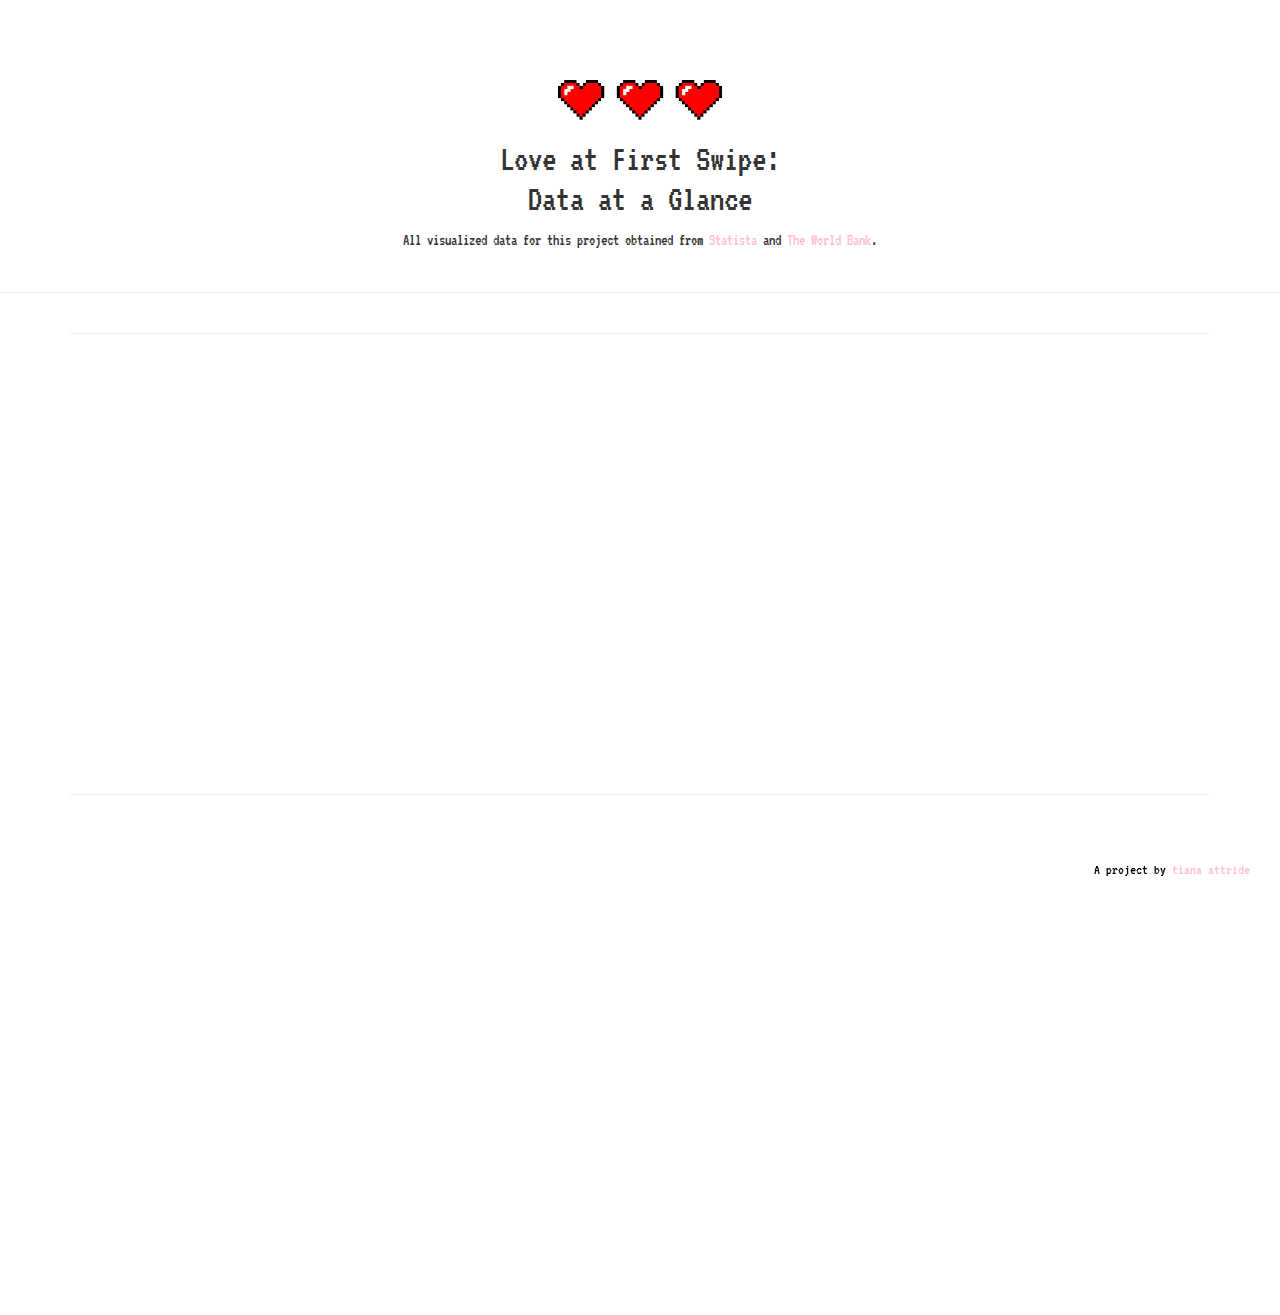
<file: data.html>
<!DOCTYPE html>
<html lang="en">

<head>
	<meta name="viewport" content="width=device-width, initial-scale=1.0" http-equiv="Content-Type" content="text/html" charset="utf-8" />
	<link rel="shortcut icon" href="media/heart.png" sizes="16x16" type="image/png">
	<title>Love at First Swipe: Data at a Glance</title>

	<!--Stylesheets-->
	<link href="https://fonts.googleapis.com/css?family=Concert+One|VT323" rel="stylesheet">
	<link rel="stylesheet" href="https://maxcdn.bootstrapcdn.com/bootstrap/3.3.7/css/bootstrap.min.css" integrity="sha384-BVYiiSIFeK1dGmJRAkycuHAHRg32OmUcww7on3RYdg4Va+PmSTsz/K68vbdEjh4u" crossorigin="anonymous">
	<link rel="stylesheet" type="text/css" href="https://cdn.datatables.net/1.10.19/css/jquery.dataTables.min.css">
	<link rel="stylesheet" type="text/css" href="css/datastyle.css">
</head>

<body>
	<div id="datatitle" style="margin-bottom:40px;">
		<img src="media/hearts.gif" alt="blinking hearts" style="height:40px;">
		<h1>Love at First Swipe:<br> Data at a Glance</h1>
		<p>All visualized data for this project obtained from <a href="https://www.statista.com" target="_blank">Statista</a> and <a href="http://www.worldbank.org/" target="_blank">The World Bank</a>.</p>
	</div>
	<hr>
	<div class="container">

		<!-- International Internet Users DataTable-->
		<table id="international-internet-users-datatable" width="100%; margin-bottom:60px;"></table>

		<hr>
		<!-- Domestic Internet Users-->
		<div id="domestic-internet-users" style="width:100%; height:400px; margin-bottom:40px;"></div>
		<hr>
		<!-- International Internet Users-->
		<div id="international-internet-users" style="width:100%; height:400px; margin-bottom:40px;"></div>
	</div>
	<br></br>

	<div id="byline">
		<p>A project by <a href="https://www.tianaisonline.com" target="_blank">tiana attride</a></p>
	</div>
	<br>

	<!--Java & jQuery-->
	<script src="https://code.jquery.com/jquery-3.3.1.slim.min.js" integrity="sha256-3edrmyuQ0w65f8gfBsqowzjJe2iM6n0nKciPUp8y+7E="
	crossorigin="anonymous"></script>
	<script src="https://cdn.datatables.net/1.10.19/js/jquery.dataTables.min.js"></script>
	<script src="https://code.highcharts.com/highcharts.js"></script>
	<script src="js/datascripts.js"></script>
</body>

</html>
</file>
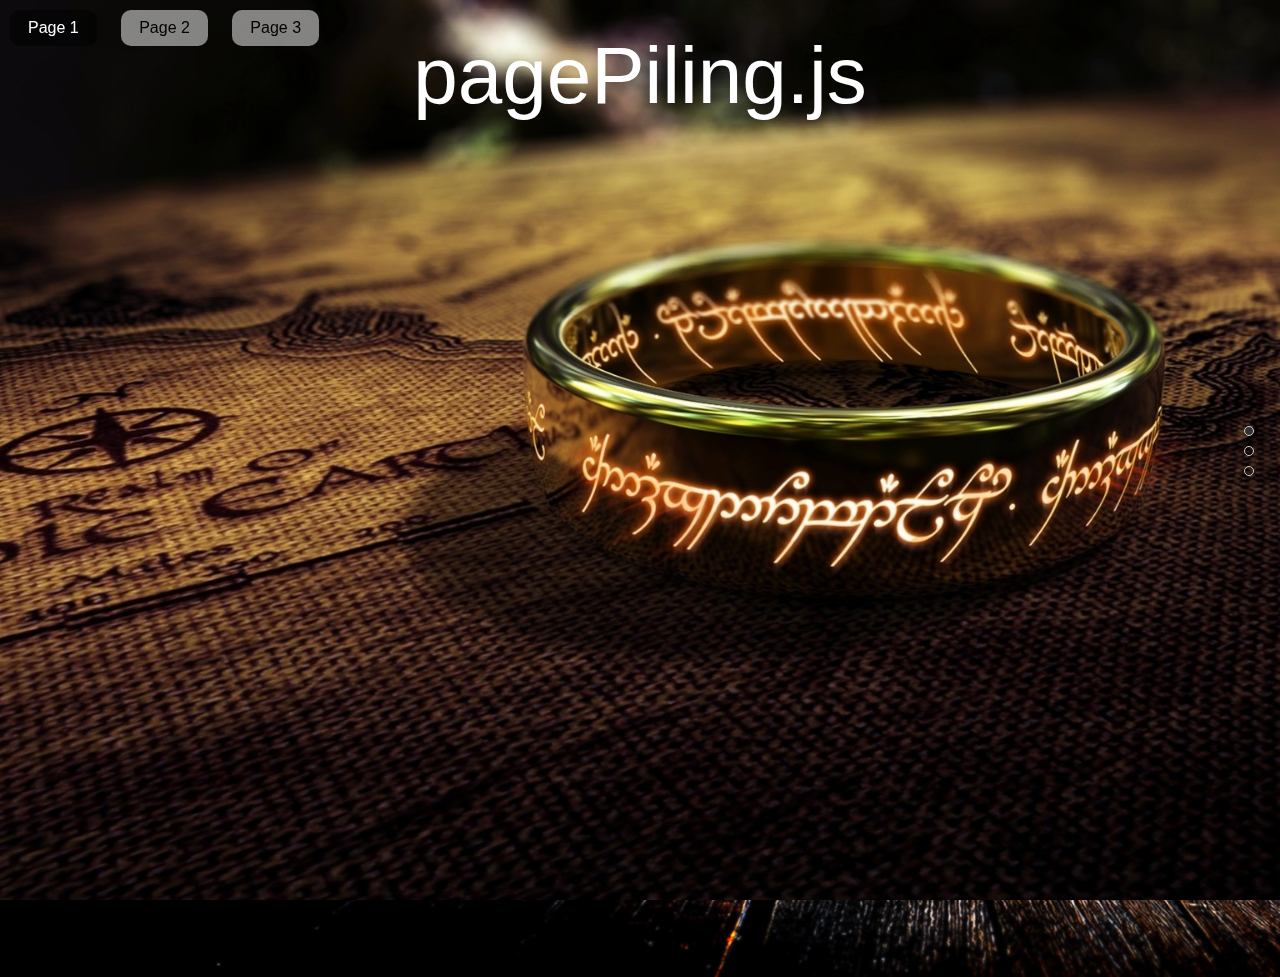
<file: pagepiling/examples/backgrounds.html>
<!DOCTYPE html>
<html xmlns="http://www.w3.org/1999/xhtml">

<head>
	<meta http-equiv="Content-Type" content="text/html; charset=utf-8" />
	<title>pagePiling.js plugin - Backgrounds</title>
	<meta name="author" content="Alvaro Trigo Lopez" />
	<meta name="description" content="pagePiling.js plugin by Alvaro Trigo." />
	<meta name="keywords"  content="pile,piling,piling.js,stack,pages,scrolling,stacking,touch,fullpile,scroll,plugin,jquery" />
	<meta name="Resource-type" content="Document" />

	<link rel="stylesheet" type="text/css" href="../jquery.pagepiling.css" />
	<link rel="stylesheet" type="text/css" href="examples.css" />

	<script src="http://ajax.googleapis.com/ajax/libs/jquery/1.8.3/jquery.min.js"></script>

	<script type="text/javascript" src="../jquery.pagepiling.min.js"></script>
	<script type="text/javascript">
		var deleteLog = false;

		$(document).ready(function() {
	    	$('#pagepiling').pagepiling({
	    		menu: '#menu',
	    		anchors: ['page1', 'page2', 'page3'],
	    		navigation: {
		            'textColor': '#f2f2f2',
		            'bulletsColor': '#ccc',
		            'position': 'right',
		            'tooltips': ['Page 1', 'Page 2', 'Page 3', 'Page 4']
		        }
			});
	    });
    </script>

    <style>
    /* Style for our header texts
	* --------------------------------------- */
	h1{
		font-size: 5em;
		font-family: arial,helvetica;
		color: #fff;
		margin:0;
		padding:0;
	}

	/* Centered texts in each section
	* --------------------------------------- */
	.section{
		text-align:center;
	}


	/* Backgrounds will cover all the section
	* --------------------------------------- */
	#section1,
	#section2,
	#section3{
		background-size: cover;
	}

	/* Defining each section background and styles
	* --------------------------------------- */
	#section1{
		background-image: url(imgs/bg1.jpg);
	}
	#section2{
		background-image: url(imgs/bg2.jpg);
		padding: 6% 0 0 0;
	}
	#section3{
		background-image: url(imgs/bg3.jpg);
		padding: 6% 0 0 0;
	}
	#section3 h1{
		color: #000;
	}



	#section1 h1{
		position: absolute;
		left: 0;
		right: 0;
		margin: 0 auto;
		top: 30px;
		color: #fff;
	}

	#section2 .intro{
		position: absolute;
		left: 0;
		right: 0;
		margin: 0 auto;
		top: 30px;
	}
	#section2 h1,
	#section2 p{
		text-shadow: 1px 5px 20px #000;
	}

	#section3 h1,
	#section3 p{
		text-shadow: 1px 5px 20px #000;
		color: #fff;
	}

	#infoMenu li a{
			color: #fff;
	}
    </style>

</head>
<body>

	<ul id="menu">
		<li data-menuanchor="page1" class="active"><a href="#page1">Page 1</a></li>
		<li data-menuanchor="page2"><a href="#page2">Page 2</a></li>
		<li data-menuanchor="page3"><a href="#page3">Page 3</a></li>
	</ul>

	<div id="pagepiling">
	    <div class="section" id="section1">
	    	<h1>pagePiling.js</h1>
	    </div>
	    <div class="section" id="section2">
	    	<div class="intro">
	    		<h1>Backgrounds </h1>
	    		<p>Show it in full screen!</p>
	    	</div>
	    </div>
	    <div class="section" id="section3">
	    	<div class="intro">
	    		<h1>Just terrific!</h1>
	    		<p>Use the power of images</p>
	    	</div>
	    </div>
	</div>

</body>
</html>
</file>
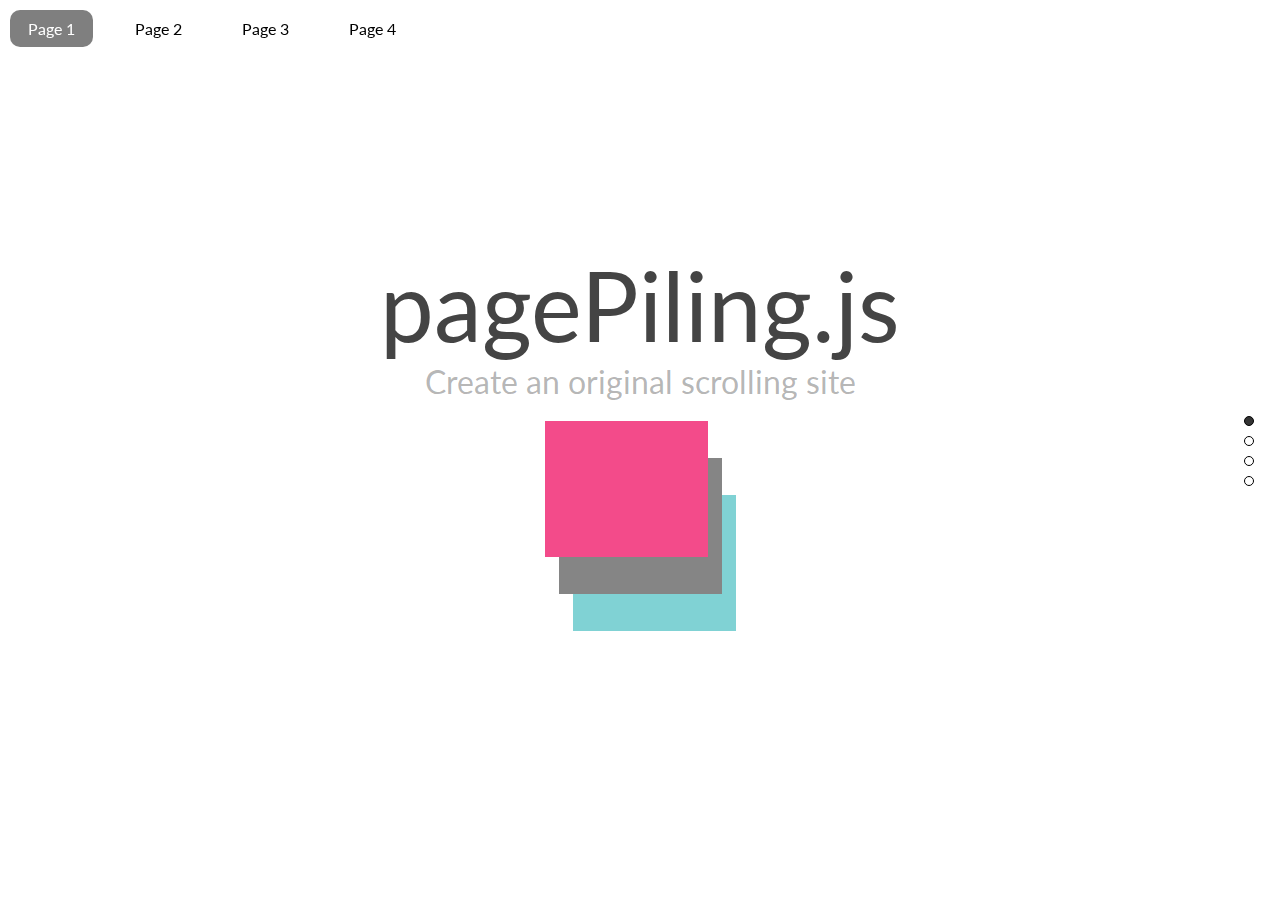
<file: pagepiling/examples/demoPage.html>
<!DOCTYPE html>
<html xmlns="http://www.w3.org/1999/xhtml">

<head>
	<meta http-equiv="Content-Type" content="text/html; charset=utf-8" />
	<title>pagePiling.js plugin</title>
	<meta name="author" content="Alvaro Trigo Lopez" />
	<meta name="description" content="pagePiling.js plugin by Alvaro Trigo." />
	<meta name="keywords"  content="pile,piling,piling.js,stack,pages,scrolling,stacking,touch,fullpile,scroll,plugin,jquery" />
	<meta name="Resource-type" content="Document" />

	<link rel="stylesheet" type="text/css" href="http://fonts.googleapis.com/css?family=Lato:300,400,700" />
	<link rel="stylesheet" type="text/css" href="../jquery.pagepiling.css" />
	<link rel="stylesheet" type="text/css" href="examples.css" />

	<script src="http://ajax.googleapis.com/ajax/libs/jquery/1.8.3/jquery.min.js"></script>

	<script type="text/javascript" src="../jquery.pagepiling.min.js"></script>
	<script type="text/javascript">
		$(document).ready(function() {

			/*
			* Plugin intialization
			*/
	    	$('#pagepiling').pagepiling({
	    		menu: '#menu',
	    		anchors: ['page1', 'page2', 'page3', 'page4'],
			    sectionsColor: ['white', '#ee005a', '#2C3E50', '#39C'],
			    navigation: {
			    	'position': 'right',
			   		'tooltips': ['Page 1', 'Page 2', 'Page 3', 'Page 4']
			   	},
			    afterRender: function(){
			    	$('#pp-nav').addClass('custom');
			    },
			    afterLoad: function(anchorLink, index){
			    	if(index>1){
			    		$('#pp-nav').removeClass('custom');
			    	}else{
			    		$('#pp-nav').addClass('custom');
			    	}
			    }
			});


			/*
		    * Internal use of the demo website
		    */
		    $('#showExamples').click(function(e){
				e.stopPropagation();
				e.preventDefault();
				$('#examplesList').toggle();
			});

			$('html').click(function(){
				$('#examplesList').hide();
			});
	    });
    </script>


    <style>
    /* Section 1
	 * --------------------------------------- */
	#section1 h1{
		color: #444;
	}
	#section1 p{
		color: #333;
		color: rgba(0,0,0,0.3);
	}
	#section1 img{
		margin: 20px 0;
		opacity: 0.7;
	}

	/* Section 2
	 * --------------------------------------- */
	#section2 h1,
	#section2 p{
		z-index: 3;
	}
	#section2 p{
		opacity: 0.8;
	}

	#section2 #colors{
		right: 60px;
		bottom: 0;
		position: absolute;
		height: 413px;
		width: 258px;
		background-image: url(imgs/colors.gif);
		background-repeat: no-repeat;
	}

	/* Section 3
	 * --------------------------------------- */
	#section3 #colors{
		left: 60px;
		bottom: 0;
	}
	#section3 p{
		color: #757575;
	}

	#colors2,
	#colors3{
		position: absolute;
		height: 163px;
		width: 362px;
		z-index: 1;
		background-repeat: no-repeat;
		left: 0;
		margin: 0 auto;
		right: 0;
	}
	#colors2{
		background-image: url(imgs/colors2.gif);
		top:0;
	}
	#colors3{
		background-image: url(imgs/colors3.gif);
		bottom:0;
	}

	/* Section 4
	 * --------------------------------------- */
	#section4 p{
		opacity: 0.6;
	}

	/* Overwriting fullPage.js tooltip color
	* --------------------------------------- */
	#pp-nav.custom .pp-tooltip{
		color: #AAA;
	}
	#markup{
		display: block;
		width: 450px;
		margin: 20px auto;
		text-align: left;
	}

</style>

</head>
<body>
	<ul id="menu">
		<li data-menuanchor="page1" class="active"><a href="#page1">Page 1</a></li>
		<li data-menuanchor="page2"><a href="#page2">Page 2</a></li>
		<li data-menuanchor="page3"><a href="#page3">Page 3</a></li>
		<li data-menuanchor="page4"><a href="#page4">Page 4</a></li>
	</ul>


	<div id="pagepiling">
	    <div class="section" id="section1">
	    	<h1>pagePiling.js</h1>
			<p>Create an original scrolling site</p>
			<img src="imgs/pagePiling-plugin.gif" alt="pagePiling" />
			<br />

	    </div>
	    <div class="section" id="section2">
	    	<div class="intro">
	    		<div id="colors"></div>
	    		<h1>jQuery plugin</h1>
	    		<p>Pile your sections one over another and access them scrolling or by URL!</p>
	    		<div id="markup">
	    			<script src="https://gist.github.com/alvarotrigo/4a87a4b8757d87df8a72.js"></script>
	    		</div>
	    	</div>
	    </div>
	    <div class="section" id="section3">
	    	<div class="intro">
	    		<h1>Configurable</h1>
	    		<p>Plenty of options, methods and callbacks to use.</p>
	    		<div id="colors2"></div>
	    		<div id="colors3"></div>
	    	</div>
	    </div>
	    <div class="section" id="section4">
	    	<div class="intro">
	    		<h1>Compatible</h1>
	    		<p>Designed to work on tablet and mobile devices.</p>
	    		<p>Oh! And its compatible with old browsers such as IE 8 or Opera 12!</p>
	    	</div>
	    </div>
	</div>

</body>
</html>
</file>
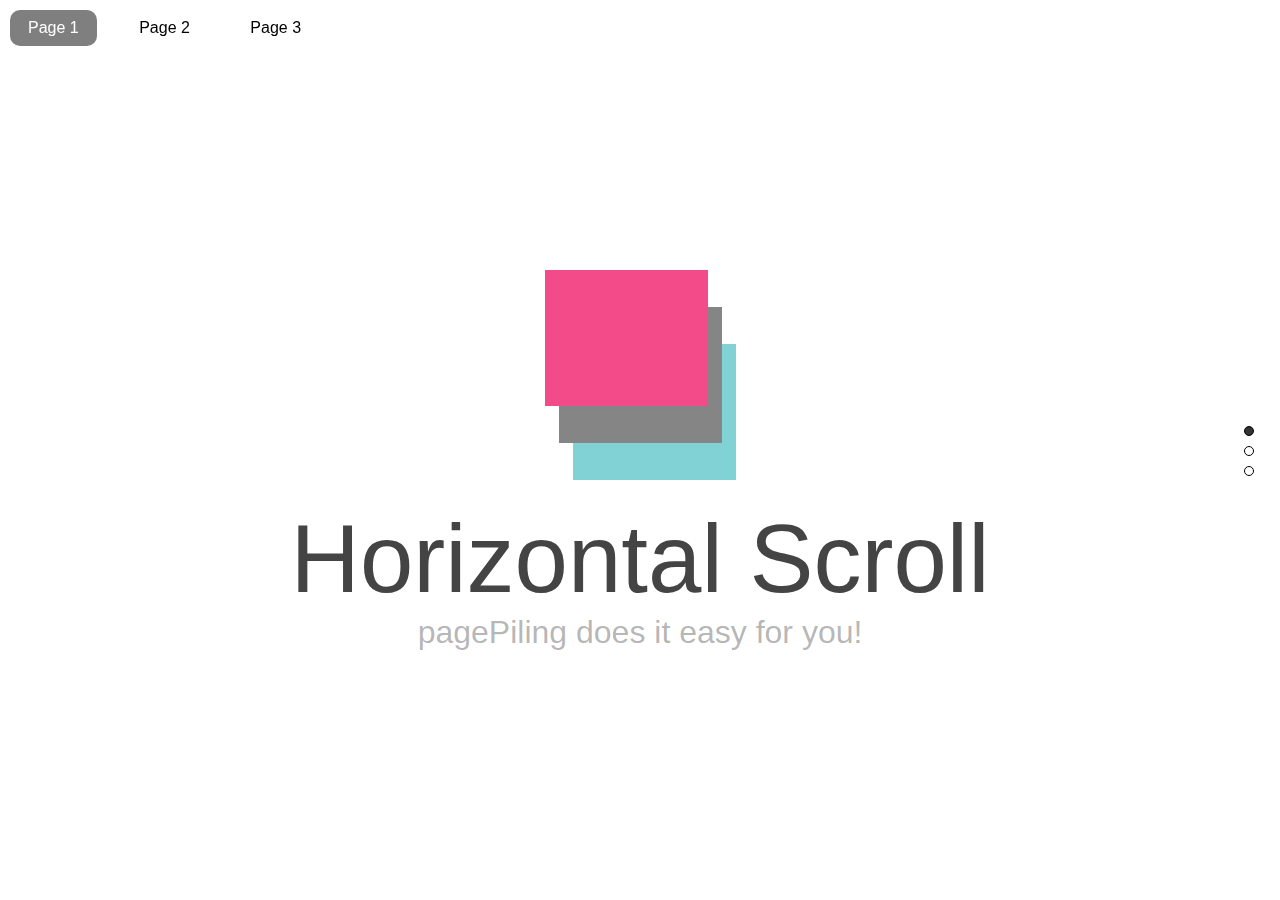
<file: pagepiling/examples/horizontalScroll.html>
<!DOCTYPE html>
<html xmlns="http://www.w3.org/1999/xhtml">

<head>
	<meta http-equiv="Content-Type" content="text/html; charset=utf-8" />
	<title>pagePiling.js plugin - Horizontal scroll</title>
	<meta name="author" content="Alvaro Trigo Lopez" />
	<meta name="description" content="pagePiling.js plugin by Alvaro Trigo." />
	<meta name="keywords"  content="pile,piling,piling.js,stack,pages,scrolling,stacking,touch,fullpile,scroll,plugin,jquery" />
	<meta name="Resource-type" content="Document" />

	<link rel="stylesheet" type="text/css" href="../jquery.pagepiling.css" />
	<link rel="stylesheet" type="text/css" href="examples.css" />

	<script src="http://ajax.googleapis.com/ajax/libs/jquery/1.8.3/jquery.min.js"></script>

	<script type="text/javascript" src="../jquery.pagepiling.min.js"></script>
	<script type="text/javascript">
		$(document).ready(function() {
			/*
			* Plugin intialization
			*/
	    	$('#pagepiling').pagepiling({
	          	direction: 'horizontal',
	    		menu: '#menu',
	    		anchors: ['page1', 'page2', 'page3', 'page4'],
			    sectionsColor: ['white', '#ee005a', '#2C3E50', '#39C'],
			    navigation: {
			    	'position': 'right',
			   		'tooltips': ['Page 1', 'Page 2', 'Page 3', 'Pgae 4']
			   	},
			    afterRender: function(){
			    	$('#pp-nav').addClass('custom');
			    },
			    afterLoad: function(anchorLink, index){
			    	if(index>1){
			    		$('#pp-nav').removeClass('custom');
			    	}else{
			    		$('#pp-nav').addClass('custom');
			    	}
			    }
			});
	    });
    </script>


    <style>
	#section1 img{
		margin: 20px 0;
		opacity: 0.7;
	}
	/* colors
	 * --------------------------------------- */
	#colors2,
	#colors3{
		position: absolute;
		height: 163px;
		width: 362px;
		z-index: 1;
		background-repeat: no-repeat;
		left: 0;
		margin: 0 auto;
		right: 0;
	}
	#colors2{
		background-image: url(imgs/colors2.gif);
		top:0;
	}
	#colors3{
		background-image: url(imgs/colors3.gif);
		bottom:0;
	}


	/* Overwriting fullPage.js tooltip color
	* --------------------------------------- */
	#pp-nav.custom .pp-tooltip{
		color: #AAA;
	}

</style>

</head>
<body>
	<ul id="menu">
		<li data-menuanchor="page1" class="active"><a href="#page1">Page 1</a></li>
		<li data-menuanchor="page2"><a href="#page2">Page 2</a></li>
		<li data-menuanchor="page3"><a href="#page3">Page 3</a></li>
	</ul>


	<div id="pagepiling">
	    <div class="section" id="section1">
	    	<img src="imgs/pagePiling-plugin.gif" alt="pagePiling" />
			<br />

	    	<h1>Horizontal Scroll</h1>
			<p>pagePiling does it easy for you!</p>

	    </div>
	    <div class="section">
	    	<div class="intro">
	    		<h1>Simple to use</h1>
	    		<p>Just use the option direction: 'horizontal' to have it working!</p>
	    	</div>
	    </div>
	    <div class="section" id="section3">
	    	<div class="intro">
	    		<h1>Isn't it great?</h1>
	    		<p>Just as you expected!</p>
	    		<div id="colors2"></div>
	    		<div id="colors3"></div>
	    	</div>
	    </div>
	</div>

</body>
</html>
</file>
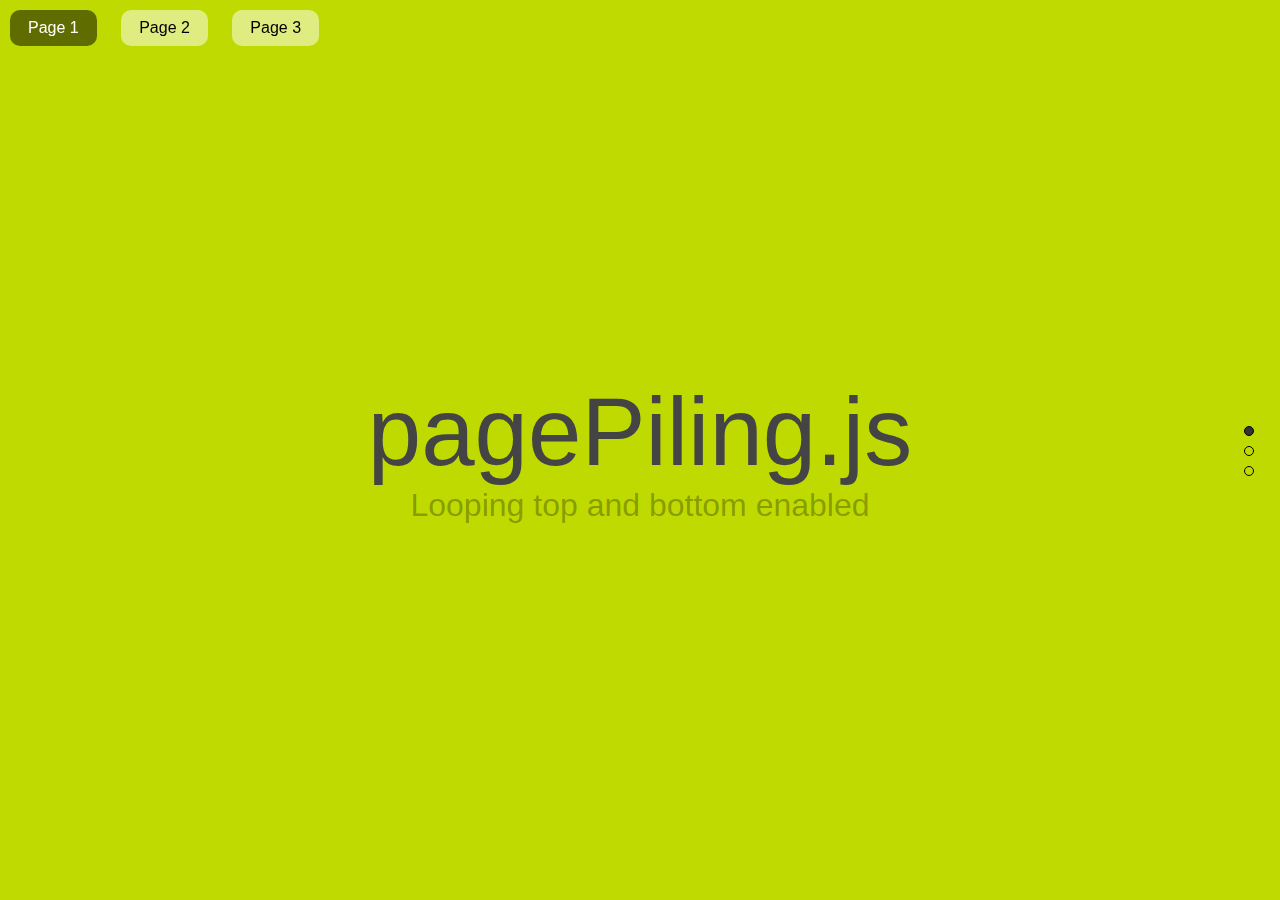
<file: pagepiling/examples/looping.html>
<!DOCTYPE html>
<html xmlns="http://www.w3.org/1999/xhtml">

<head>
	<meta http-equiv="Content-Type" content="text/html; charset=utf-8" />
	<title>pagePiling.js plugin - Looping</title>
	<meta name="author" content="Alvaro Trigo Lopez" />
	<meta name="description" content="pagePiling.js plugin by Alvaro Trigo." />
	<meta name="keywords"  content="pile,piling,piling.js,stack,pages,scrolling,stacking,touch,fullpile,scroll,plugin,jquery" />
	<meta name="Resource-type" content="Document" />

	<link rel="stylesheet" type="text/css" href="../jquery.pagepiling.css" />
	<link rel="stylesheet" type="text/css" href="examples.css" />

	<script src="http://ajax.googleapis.com/ajax/libs/jquery/1.8.3/jquery.min.js"></script>

	<script type="text/javascript" src="../jquery.pagepiling.min.js"></script>
	<script type="text/javascript">
		var deleteLog = false;

		$(document).ready(function() {
	    	$('#pagepiling').pagepiling({
	    		menu: '#menu',
	    		anchors: ['page1', 'page2', 'page3'],
			    sectionsColor: ['#bfda00', '#2ebe21', '#2C3E50', '#51bec4'],
			    loopTop: true,
			    loopBottom: true
			});
	    });
    </script>
</head>
<body>

	<ul id="menu">
		<li data-menuanchor="page1" class="active"><a href="#page1">Page 1</a></li>
		<li data-menuanchor="page2"><a href="#page2">Page 2</a></li>
		<li data-menuanchor="page3"><a href="#page3">Page 3</a></li>
	</ul>

	<div id="pagepiling">
	    <div class="section" id="section1">
	    	<h1>pagePiling.js</h1>
			<p>Looping top and bottom enabled</p>
	    </div>
	    <div class="section" id="section2">
	    	<div class="intro">
	    		<h1>Looping!</h1>
				<p>Go to the first section and scroll up or to the last one and scroll down to see how it works.</p>
	    	</div>
	    </div>
	    <div class="section" id="section4">
	    	<div class="intro">
	    		<h1>Scroll Down</h1>
				<p>And it will loop to the first section</p>
	    	</div>
	    </div>
	</div>

</body>
</html>
</file>
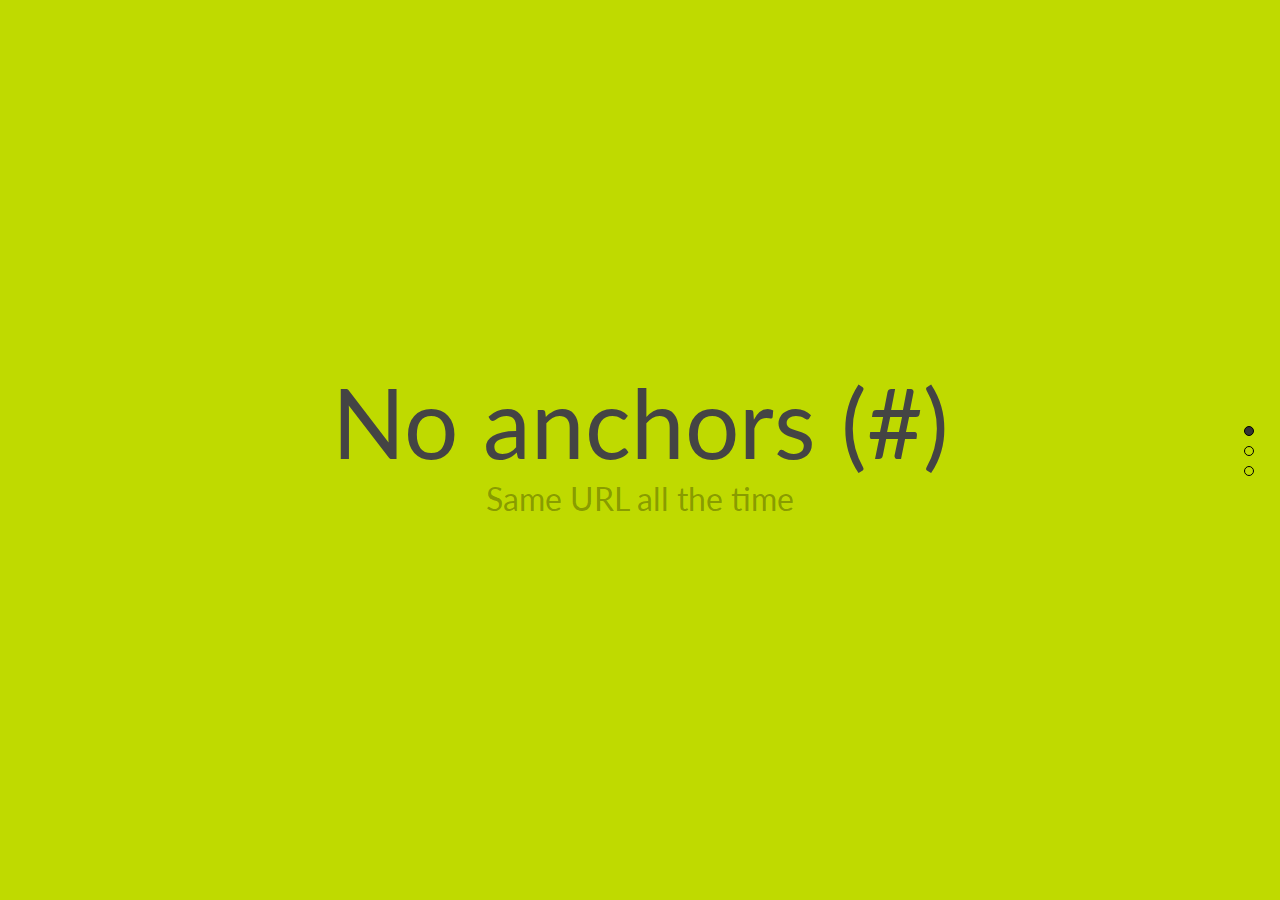
<file: pagepiling/examples/noAnchors.html>
<!DOCTYPE html>
<html xmlns="http://www.w3.org/1999/xhtml">

<head>
	<meta http-equiv="Content-Type" content="text/html; charset=utf-8" />
	<title>pagePiling.js plugin - No anchor</title>
	<meta name="author" content="Alvaro Trigo Lopez" />
	<meta name="description" content="pagePiling.js plugin by Alvaro Trigo." />
	<meta name="keywords"  content="pile,piling,piling.js,stack,pages,scrolling,stacking,touch,fullpile,scroll,plugin,jquery" />
	<meta name="Resource-type" content="Document" />

	<link rel="stylesheet" type="text/css" href="http://fonts.googleapis.com/css?family=Lato:300,400,700" />
	<link rel="stylesheet" type="text/css" href="../jquery.pagepiling.css" />
	<link rel="stylesheet" type="text/css" href="examples.css" />

	<script src="http://ajax.googleapis.com/ajax/libs/jquery/1.8.3/jquery.min.js"></script>

	<script type="text/javascript" src="../jquery.pagepiling.min.js"></script>
	<script type="text/javascript">
		$(document).ready(function() {
	    	$('#pagepiling').pagepiling({
			    sectionsColor: ['#bfda00', '#2ebe21', '#2C3E50', '#51bec4'],
			    navigation: {
			    	'position': 'right',
			   		'tooltips': ['Page 1', 'Page 2', 'Page 3', 'Pgae 4']
			   	}
			});
	    });
    </script>
</head>
<body>
	<div id="pagepiling">
	    <div class="section" id="section1">
	    	<h1>No anchors (#)</h1>
			<p>Same URL all the time</p>
			<br />
	    </div>
	    <div class="section" id="section2">
	    	<div class="intro">
	    		<h1>Simple</h1>
				<p>Sections won't contain anchor links. It's more simple to configure but a bit more restrictive.</p>
	    	</div>
	    </div>
	    <div class="section" id="section4">
	    	<div class="intro">
	    		<h1>URL without /#</h1>
				<p>But back button won't work!</p>
	    	</div>
	    </div>
	</div>

</body>
</html>
</file>
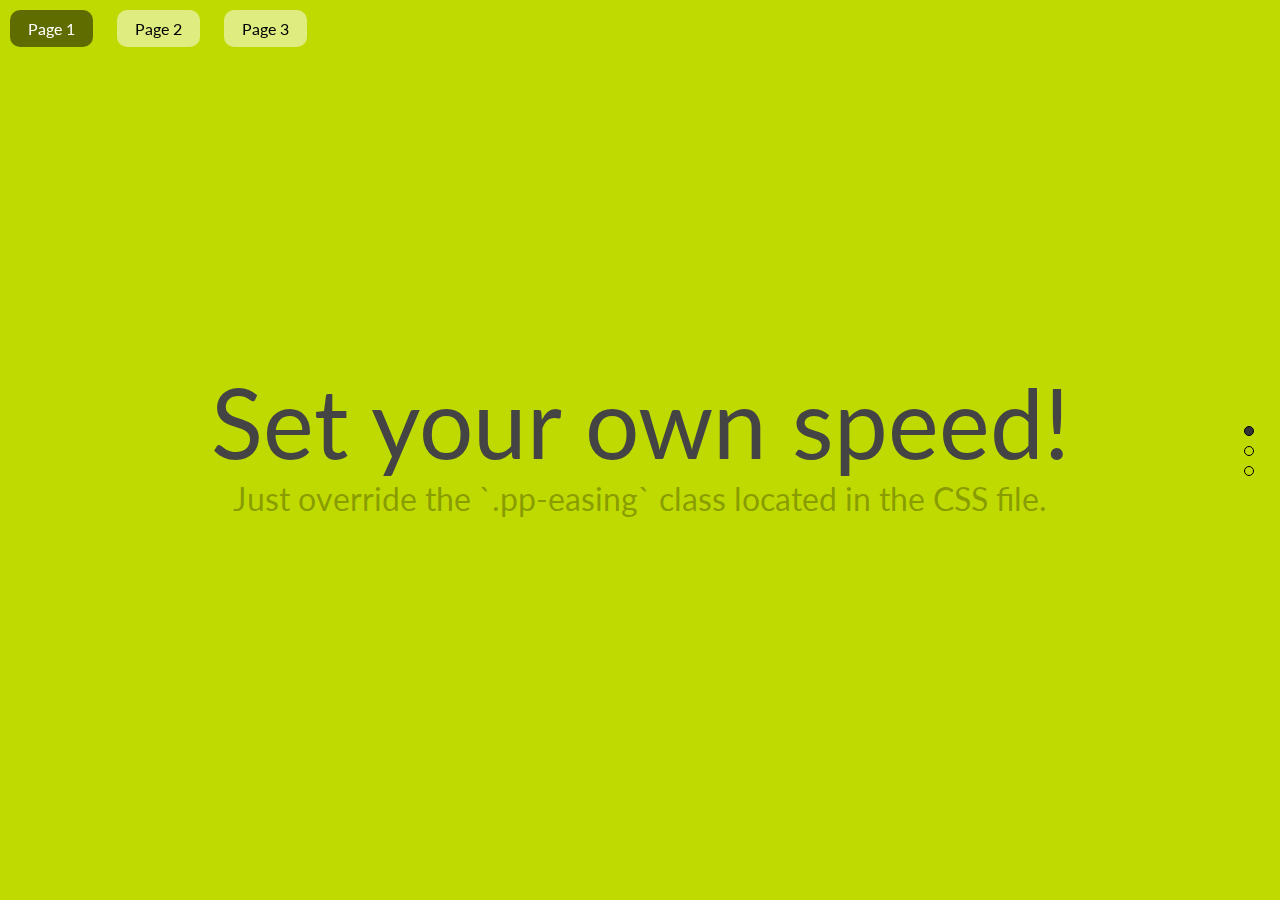
<file: pagepiling/examples/scrollingSpeed.html>
<!DOCTYPE html>
<html xmlns="http://www.w3.org/1999/xhtml">

<head>
	<meta http-equiv="Content-Type" content="text/html; charset=utf-8" />
	<title>pagePiling.js plugin - Scrolling speed</title>
	<meta name="author" content="Alvaro Trigo Lopez" />
	<meta name="description" content="pagePiling.js plugin by Alvaro Trigo." />
	<meta name="keywords"  content="pile,piling,piling.js,stack,pages,scrolling,stacking,touch,fullpile,scroll,plugin,jquery" />
	<meta name="Resource-type" content="Document" />

	<link rel="stylesheet" type="text/css" href="http://fonts.googleapis.com/css?family=Lato:300,400,700" />
	<link rel="stylesheet" type="text/css" href="../jquery.pagepiling.css" />
	<link rel="stylesheet" type="text/css" href="examples.css" />

	<script src="http://ajax.googleapis.com/ajax/libs/jquery/1.8.3/jquery.min.js"></script>

	<script type="text/javascript" src="../jquery.pagepiling.min.js"></script>
	<script type="text/javascript">
		$(document).ready(function() {
	    	$('#pagepiling').pagepiling({
	    		menu: '#menu',
	    		anchors: ['page1', 'page2', 'page3', 'page4'],
			    sectionsColor: ['#bfda00', '#2ebe21', '#2C3E50', '#51bec4'],
			    navigation: {
			    	'position': 'right',
			   		'tooltips': ['Page 1', 'Page 2', 'Page 3', 'Pgae 4']
			   	}
			});
	    });
    </script>

    <style>
    	.pp-easing {
		    -webkit-transition: all 3000ms cubic-bezier(0.550, 0.085, 0.000, 0.990);
		    -moz-transition: all 3000ms cubic-bezier(0.550, 0.085, 0.000, 0.990);
		    -o-transition: all 3000ms cubic-bezier(0.550, 0.085, 0.000, 0.990);
		    transition: all 3000ms cubic-bezier(0.550, 0.085, 0.000, 0.990);
		    /* custom */
		    -webkit-transition-timing-function: cubic-bezier(0.550, 0.085, 0.000, 0.990);
		    -moz-transition-timing-function: cubic-bezier(0.550, 0.085, 0.000, 0.990);
		    -o-transition-timing-function: cubic-bezier(0.550, 0.085, 0.000, 0.990);
		    transition-timing-function: cubic-bezier(0.550, 0.085, 0.000, 0.990);
		    /* custom */
		}

    </style>
</head>
<body>
	<ul id="menu">
		<li data-menuanchor="page1" class="active"><a href="#page1">Page 1</a></li>
		<li data-menuanchor="page2"><a href="#page2">Page 2</a></li>
		<li data-menuanchor="page3"><a href="#page3">Page 3</a></li>
	</ul>

	<div id="pagepiling">
	    <div class="section" id="section1">
	    	<h1>Set your own speed!</h1>
			<p>Just override the `.pp-easing` class located in the CSS file.</p>
			<br />
	    </div>
	    <div class="section" id="section2">
	    	<div class="intro">
	    		<h1>Using jQuery?</h1>
				<p>When using css3:false, use the `scrollingSpeed` option to set the animation speed for jQuery animations.</p>
	    	</div>
	    </div>
	    <div class="section" id="section4">
	    	<div class="intro">
	    		<h1>Customizable</h1>
				<p>You can even change the kind of animation!</p>
	    	</div>
	    </div>
	</div>

</body>
</html>
</file>
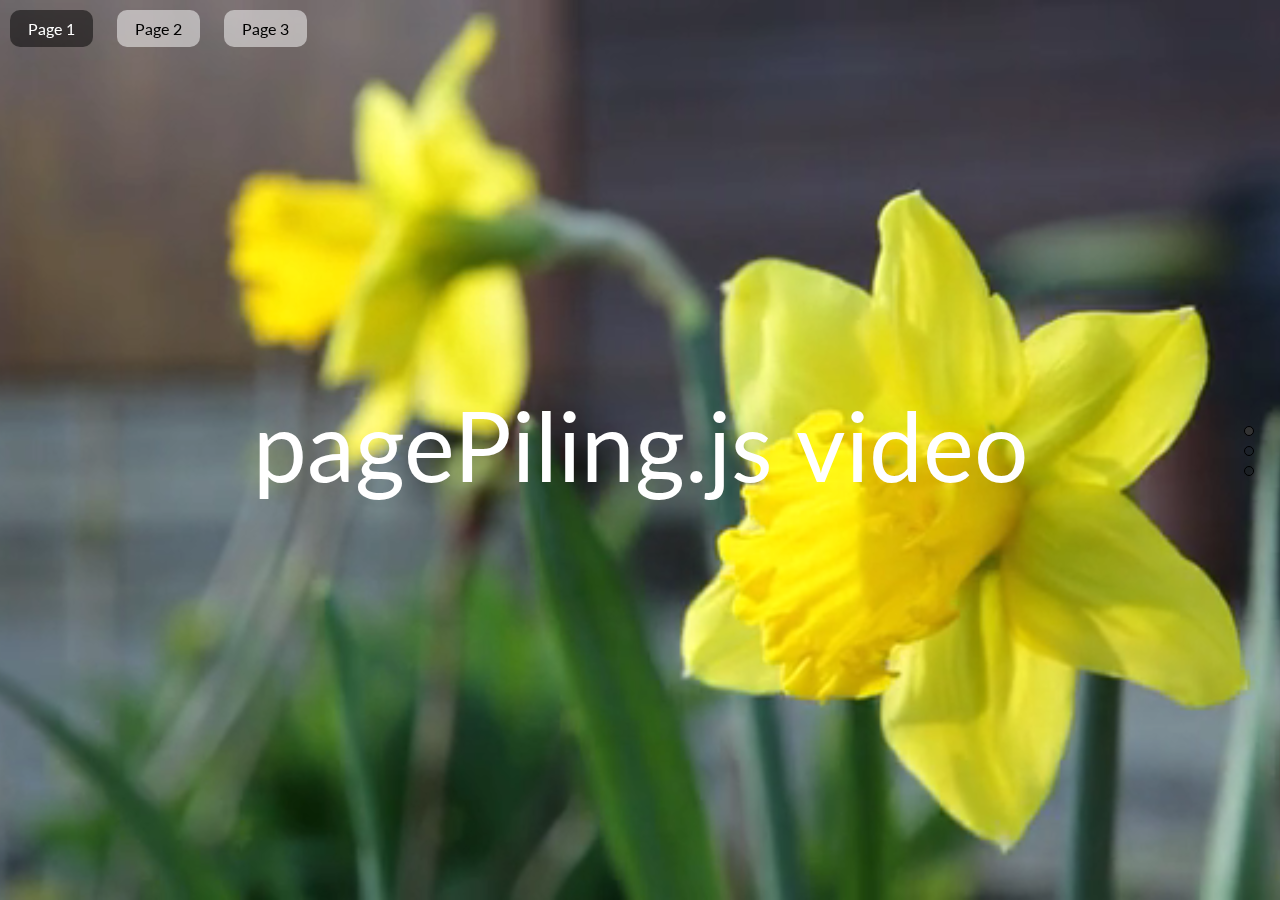
<file: pagepiling/examples/videoBackground.html>
<!DOCTYPE html>
<html xmlns="http://www.w3.org/1999/xhtml">

<head>
	<meta http-equiv="Content-Type" content="text/html; charset=utf-8" />
	<title>pagePiling.js plugin - Video Background</title>
	<meta name="author" content="Alvaro Trigo Lopez" />
	<meta name="description" content="pagePiling.js plugin by Alvaro Trigo." />
	<meta name="keywords"  content="pile,piling,piling.js,stack,pages,scrolling,stacking,touch,fullpile,scroll,plugin,jquery" />
	<meta name="Resource-type" content="Document" />

	<link rel="stylesheet" type="text/css" href="http://fonts.googleapis.com/css?family=Lato:300,400,700" />
	<link rel="stylesheet" type="text/css" href="../jquery.pagepiling.css" />
	<link rel="stylesheet" type="text/css" href="examples.css" />

	<script src="http://ajax.googleapis.com/ajax/libs/jquery/1.8.3/jquery.min.js"></script>

	<script type="text/javascript" src="../jquery.pagepiling.min.js"></script>
	<script type="text/javascript">
		$(document).ready(function() {
	    	$('#pagepiling').pagepiling({
	    		menu: '#menu',
	    		anchors: ['page1', 'page2', 'page3', 'page4'],
			    sectionsColor: ['#bfda00', '#2ebe21', '#2C3E50', '#51bec4'],
			    navigation: {
			    	'position': 'right',
			   		'tooltips': ['Page 1', 'Page 2', 'Page 3', 'Pgae 4']
			   	},
			   	afterRender: function(){
					//playing the video
					$('video').get(0).play();
				}
			});
	    });
    </script>

    <style>
    	/* Centered texts in each section
		* --------------------------------------- */
		.section{
			text-align:center;
		}

		#myVideo{
			position: absolute;
			z-index: 4;
			right: 0;
			bottom: 0;
			top:0;
			right:0;
			width: 100%;
			height: 100%;
			background-size: 100% 100%;
	 		background-color: black; /* in case the video doesn't fit the whole page*/
	  		background-image: /* our video */;
	  		background-position: center center;
	  		background-size: contain;
	   		object-fit: cover; /*cover video background */
		}

		/* Layer with position absolute in order to have it over the video
		* --------------------------------------- */
		#section1 .layer{
			position: absolute;
			z-index: 5;
			width: 100%;
			left: 0;
			top: 43%;
			height: 100%;
		}

		#section1 h1{
			color:#fff;
		}

		#infoMenu li a{
			color: #fff;
		}

		#section1{
			overflow: hidden;
		}


    </style>
</head>
<body>
	<ul id="menu">
		<li data-menuanchor="page1" class="active"><a href="#page1">Page 1</a></li>
		<li data-menuanchor="page2"><a href="#page2">Page 2</a></li>
		<li data-menuanchor="page3"><a href="#page3">Page 3</a></li>
	</ul>

	<div id="pagepiling">
	    <div class="section" id="section1">
	    	<video autoplay loop muted id="myVideo">
				<source src="imgs/flowers.mp4" type="video/mp4">
				<source src="imgs/flowers.webm" type="video/webm">
			</video>
			<div class="layer">
				<h1>pagePiling.js video</h1>
			</div>
	    </div>
	    <div class="section" id="section2">
	    	<div class="intro">
	    		<h1>No limits</h1>
				<p>Anything is possible with pagePiling.js!</p>
	    	</div>
	    </div>
	    <div class="section" id="section4">
	    	<div class="intro">
	    		<h1>afterRender</h1>
				<p>Don't forget to use afterRender callback for it!</p>
	    	</div>
	    </div>
	</div>

</body>
</html>
</file>
<file: css/datastyle.css>
p {
  font-family: 'VT323', monospace;
}

a {
  color: pink;
  text-decoration: none;
}

a:hover {
  color: mistyrose;
  text-decoration: none;
}

h1, h2, h3 {
  font-family: 'VT323', monospace;
}

img {
  align-items: center;
  align-content: center;
  text-align: center;
}


/*IDs*/
#datatitle {
  margin-top: 80px;
  text-align: center;
  font-size: 16px;
  margin-bottom: 50px;
}

#byline {
  width: 100%
  text-align: right;
  right: 30px;
  bottom: 10px;
  position: fixed;
  background-color: (255,255,255,0.8);
}

#byline p {
  color: black;
  font-size:15px;
}

#byline a {
  color: pink;
  text-decoration: none;
}

#byline a:hover {
  color: mistyrose;
  text-decoration: none;
}

@media only screen and (max-width: 800px){
  #byline{
    text-align: center;
    bottom: 10px;
    position: relative;
  }
}





/*FONTS
*font-family: 'Kumar One Outline', cursive;
*font-family: 'Concert One', cursive;
*font-family: 'VT323', monospace;
*font-family: 'Press Start 2P', cursive;
*/
</file>
<file: pagepiling/examples/examples.css>
@CHARSET "ISO-8859-1";
/* Reset CSS
 * --------------------------------------- */
body,div,dl,dt,dd,ul,ol,li,h1,h2,h3,h4,h5,h6,pre,
form,fieldset,input,textarea,p,blockquote,th,td {
    padding: 0;
    margin: 0;
}
a{
	text-decoration:none;
}
table {
    border-spacing: 0;
}
fieldset,img {
    border: 0;
}
address,caption,cite,code,dfn,em,strong,th,var {
    font-weight: normal;
    font-style: normal;
}
strong{
	font-weight: bold;
}
ol,ul {
    list-style: none;
    margin:0;
    padding:0;
}
caption,th {
    text-align: left;

}
h1,h2,h3,h4,h5,h6 {
    font-weight: normal;
    font-size: 100%;
    margin:0;
    padding:0;
    color:#f2f2f2;
}
q:before,q:after {
    content:'';
}
abbr,acronym { border: 0;
}

/* Custom CSS
 * --------------------------------------- */
body{
	font-family: 'Lato', Calibri, Arial, sans-serif;
	color: #f2f2f2;
}
h1{
	font-size: 6em;
}
p{
	font-size: 2em;
}
.section{
	text-align: center;
}

/* Menu
 * --------------------------------------- */
#menu li {
	display:inline-block;
	margin: 10px;
	color: #000;
	background:#fff;
	background: rgba(255,255,255, 0.5);
	-webkit-border-radius: 10px;
            border-radius: 10px;
}
#menu li.active{
	background:#666;
	background: rgba(0,0,0, 0.5);
	color: #fff;
}
#menu li a{
	text-decoration:none;
	color: #000;
}
#menu li.active a:hover{
	color: #000;
}
#menu li:hover{
	background: rgba(255,255,255, 0.8);
}
#menu li a,
#menu li.active a{
	padding: 9px 18px;
	display:block;
}
#menu li.active a{
	color: #fff;
}
#menu{
	position:fixed;
	top:0;
	left:0;
	height: 40px;
	z-index: 70;
	width: 100%;
	padding: 0;
	margin:0;
}


.intro p{
	width: 50%;
	margin: 0 auto;
	font-size: 1.5em;
}
.twitter-share-button{
	position: fixed !important;
	z-index: 99;
	right: 149px;
	top: 9px;
}

#download{
	margin: 10px 0 0 0;
	padding: 15px 10px;
	color: #fff;
	text-shadow: 0 -1px 0 rgba(0,0,0,0.25);
	background-color: #49afcd;
	background-image: -moz-linear-gradient(top, #5bc0de, #2f96b4);
	background-image: -ms-linear-gradient(top, #5bc0de, #2f96b4);
	background-image: -webkit-gradient(linear,0 0,0 100%,from( #5bc0de),to( #2f96b4));
	background-image: -webkit-linear-gradient(top, #5bc0de, #2f96b4);
	background-image: -o-linear-gradient(top, #5bc0de, #2f96b4);
	background-image: linear-gradient(top, #5bc0de, #2f96b4);
	background-repeat: repeat-x;
	filter: progid:DXImageTransform.Microsoft.gradient(startColorstr='#5bc0de', endColorstr='#2f96b4', GradientType=0);
	border-color: #2f96b4 #2f96b4 #1f6377;
	border-color: rgba(0,0,0,.1) rgba(0,0,0,.1) rgba(0,0,0,.25);
	filter: progid:DXImageTransform.Microsoft.gradient(enabled=false);

	-webkit-border-radius: 6px;
	-moz-border-radius: 6px;
	border-radius: 6px;
	vertical-align: middle;
	cursor: pointer;
	display: inline-block;
	-webkit-box-shadow: inset 0 1px 0 rgba(255,255,255,0.2),0 1px 2px rgba(0,0,0,0.05);
	-moz-box-shadow: inset 0 1px 0 rgba(255,255,255,0.2),0 1px 2px rgba(0,0,0,0.05);
	box-shadow: inset 0 1px 0 rgba(255,255,255,0.2),0 1px 2px rgba(0,0,0,0.05);
}
#download a{
	text-decoration:none;
	color:#fff;
}
#download:hover{
	text-shadow: 0 -1px 0 rgba(0,0,0,.25);
	background-color: #2F96B4;
	background-position: 0 -15px;
	-webkit-transition: background-position .1s linear;
	-moz-transition: background-position .1s linear;
	-ms-transition: background-position .1s linear;
	-o-transition: background-position .1s linear;
	transition: background-position .1s linear;
}

#infoMenu{
	height: 20px;
	color: #f2f2f2;
	position:fixed;
	z-index:70;
	bottom:0;
	width:100%;
	text-align:right;
	font-size:0.9em;
	padding:8px 0 8px 0;
}
#infoMenu ul{
	padding: 0 40px;
}
#infoMenu li a{
	display: block;
	margin: 0 22px 0 0;
	color: #333;
}
#infoMenu li a:hover{
	text-decoration:underline;
}
#infoMenu li{
	display:inline-block;
	position:relative;
}
#examplesList{
	display:none;
	background: #282828;
	-webkit-border-radius: 6px;
	-moz-border-radius: 6px;
	border-radius: 6px;
	padding: 20px;
	float: left;
	position: absolute;
	bottom: 29px;
	right: 0;
	width:638px;
	text-align:left;
}
#examplesList ul{
	padding:0;
}
#examplesList ul li{
	display:block;
	margin: 5px 0;
}
#examplesList ul li a{
	color: #BDBDBD;
	margin:0;
}
#examplesList ul li a:hover{
	color: #f2f2f2;
}
#examplesList .column{
	float: left;
	margin: 0 20px 0 0;
}
#examplesList h3{
	color: #f2f2f2;
	font-size: 1.2em;
	margin: 0 0 15px 0;
	border-bottom: 1px solid rgba(0, 0, 0, 0.4);
	-webkit-box-shadow: 0 1px 0 rgba(255, 255, 255, 0.1);
	-moz-box-shadow: 0 1px 0 rgba(255,255,255,0.1);
	box-shadow: 0 1px 0 rgba(255, 255, 255, 0.1);
	padding: 0 0 5px 0;
}

/* Section 1
 * --------------------------------------- */
#section1 h1{
	color: #444;
}
#section1 p{
	color: #333;
	color: rgba(0,0,0,0.3);
}
#section1 img{
	margin: 20px 0;
	opacity: 0.7;
}

/* Section 2
 * --------------------------------------- */
#section2 h1,
#section2 p{
	z-index: 3;
}
#section2 p{
	opacity: 0.8;
}

#section2 #colors{
	right: 60px;
	bottom: 0;
	position: absolute;
	height: 413px;
	width: 258px;
	background-image: url(imgs/colors.gif);
	background-repeat: no-repeat;
}

/* Section 3
 * --------------------------------------- */
#section3 #colors{
	left: 60px;
	bottom: 0;
}
#section3 p{
	color: #757575;
}

#colors2,
#colors3{
	position: absolute;
	height: 163px;
	width: 362px;
	z-index: 1;
	background-repeat: no-repeat;
	left: 0;
	margin: 0 auto;
	right: 0;
}
#colors2{
	background-image: url(imgs/colors2.gif);
	top:0;
}
#colors3{
	background-image: url(imgs/colors3.gif);
	bottom:0;
}

/* Section 4
 * --------------------------------------- */
#section4 p{
	opacity: 0.6;
}

/* Overwriting fullPage.js tooltip color
* --------------------------------------- */
#pp-nav.custom .pp-tooltip{
	color: #AAA;
}


.twitter-share-button{
	position: fixed;
	z-index: 99;
	right: 149px;
	top: 9px;
}
#starGithub{
	position: fixed;
	z-index: 99;
	right: 264px;
	top: 9px;
	width: 90px;
}
</file>
